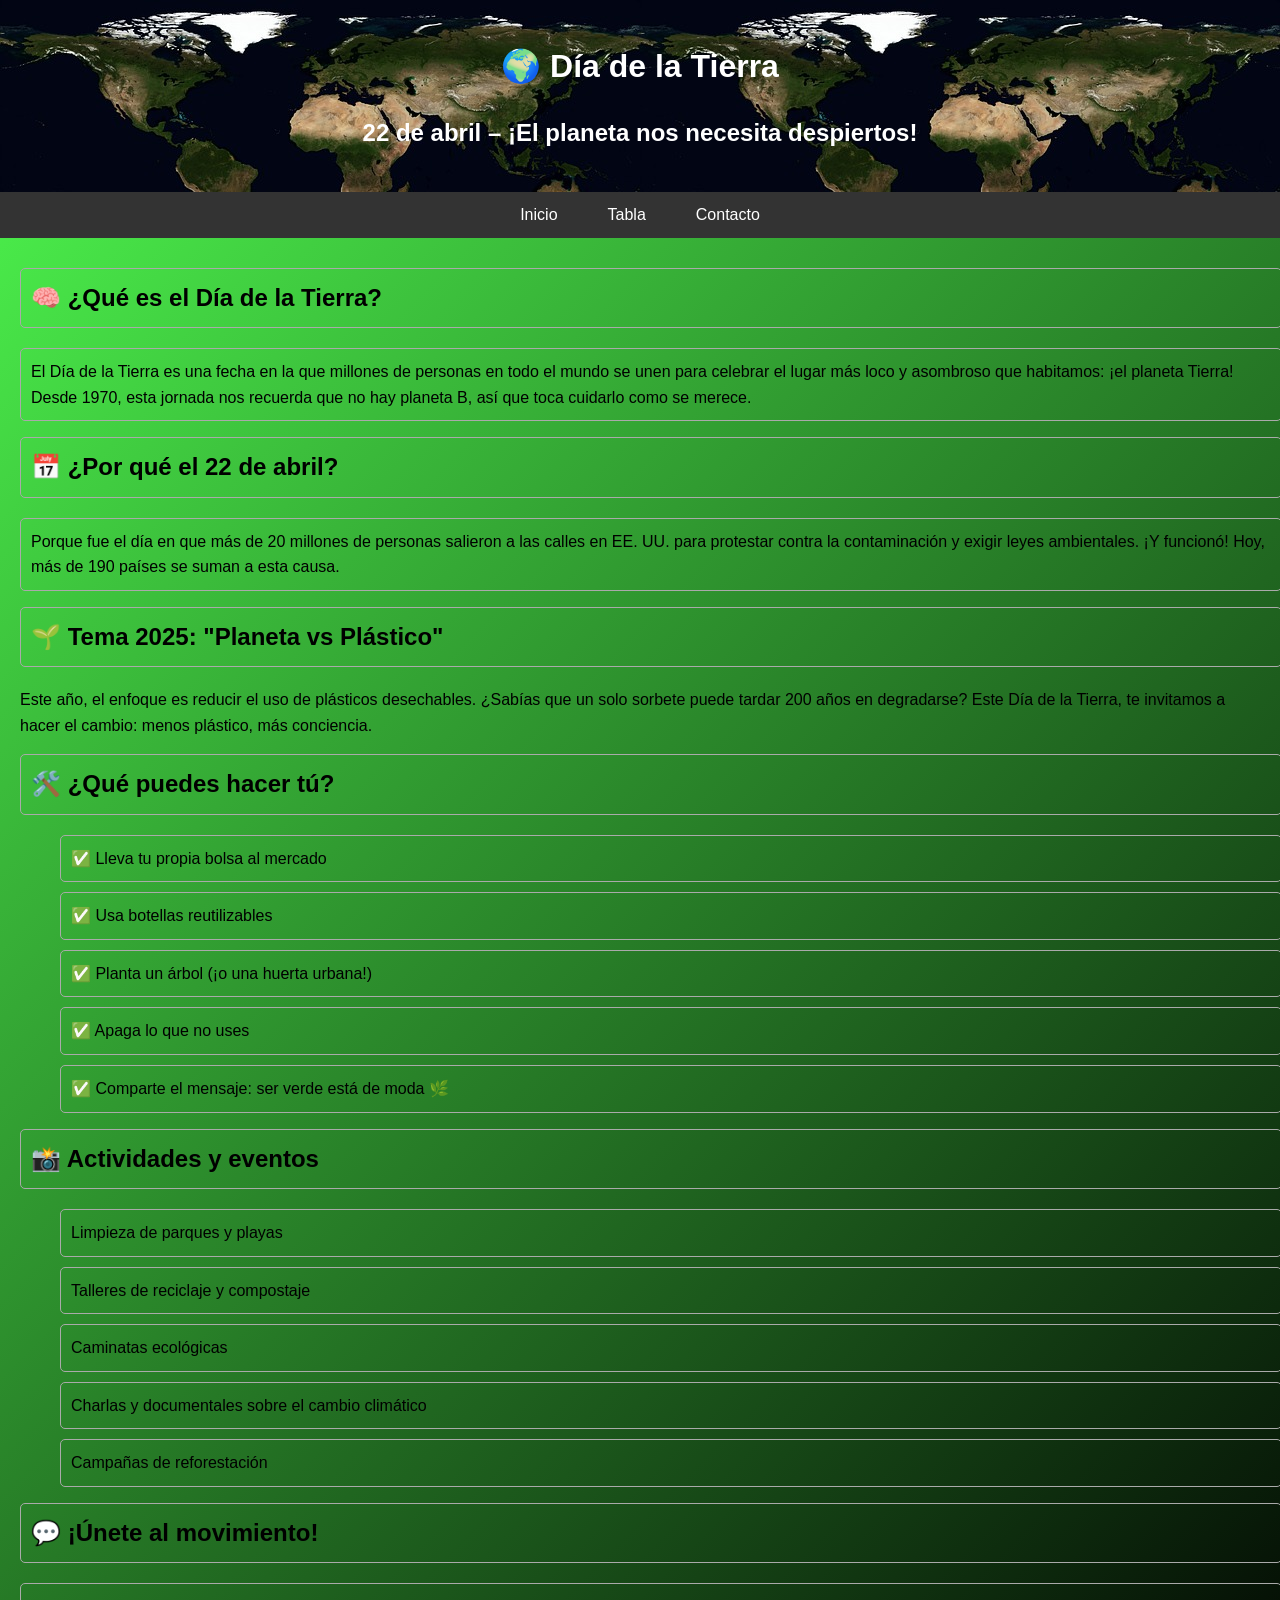
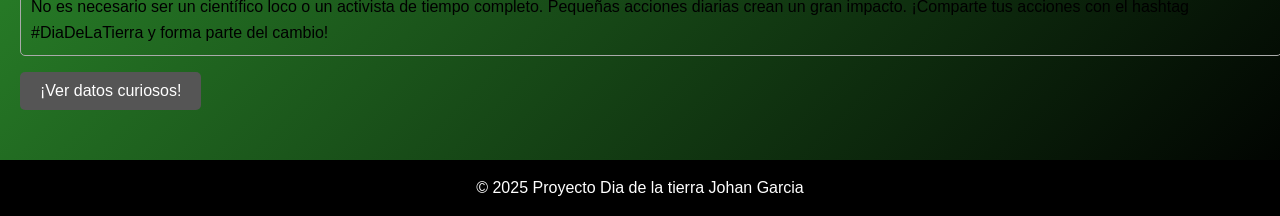
<file: index.html>
<!DOCTYPE html>
<html lang="es">
<head>
    <meta charset="UTF-8">
    <meta name="viewport" content="width=device-width, initial-scale=1.0">
    <title>Dia de la tierra</title>
    <link rel="stylesheet" href="./css/styles.css">
</head>
<body>
    <header>
        <!--Titulo-->
        <h1>🌍 Día de la Tierra </h1>
        <h2>22 de abril – ¡El planeta nos necesita despiertos!</h2>
    </header>
        <!--Tablas de conetenido-->
    <nav>
        <ul>
            <li><a href="index.html">Inicio</a></li>
            <li><a href="tabla.html">Tabla</a></li>
            <li><a href="contacto.html">Contacto</a></li>
        </ul>
    </nav>
    <main>
        <!--Subtitulo de la pagina-->
        <h2 id="text">🧠 ¿Qué es el Día de la Tierra?</h2>
        <p  id="text">
            El Día de la Tierra es una fecha en la que millones de personas en todo el mundo se unen
            para celebrar el lugar más loco y asombroso que habitamos: ¡el planeta Tierra! Desde 1970, esta jornada nos 
            recuerda que no hay planeta B, así que toca cuidarlo como se merece.
        </p>
        <!--Subtitulo sobre el por que se escogio el dia de la tierra-->
        <h2  id="text">📅 ¿Por qué el 22 de abril?</h2>
        <p id="text">
            Porque fue el día en que más de 20 millones de personas salieron a las calles en EE. UU. para protestar contra la contaminación y 
            exigir leyes ambientales. ¡Y funcionó! Hoy, más de 190 países se suman a esta causa.
        </p>
        <!--Texto del por que planeta vs plastico-->
        <h2 id="text">🌱 Tema 2025: "Planeta vs Plástico"</h2>
        <p>
            Este año, el enfoque es reducir el uso de plásticos desechables. ¿Sabías que un solo sorbete puede tardar 
            200 años en degradarse? Este Día de la Tierra, te invitamos a hacer el cambio: menos plástico, más conciencia.
        </p>
        <!--Que podemos hacer para poder mejorar la tierra?-->
        <h2 id="text">🛠️ ¿Qué puedes hacer tú?</h2>
        <ul>
            <li id="text">✅ Lleva tu propia bolsa al mercado</li>
            <li id="text">✅ Usa botellas reutilizables</li>
            <li id="text">✅ Planta un árbol (¡o una huerta urbana!)</li>
            <li id="text">✅ Apaga lo que no uses</li>
            <li id="text">✅ Comparte el mensaje: ser verde está de moda 🌿</li>
        </ul>
        <!--Actividades sobre el dia de la tierra-->
        <h2 id="text">📸 Actividades y eventos</h2>
        <ul>
            <li id="text">Limpieza de parques y playas</li>
            <li id="text">Talleres de reciclaje y compostaje</li>
            <li id="text">Caminatas ecológicas</li>
            <li id="text">Charlas y documentales sobre el cambio climático</li>
            <li id="text">Campañas de reforestación</li>
        </ul>
        <!--Un pequeño comentario del por que deberias de unirte-->
        <h2 id="text">💬 ¡Únete al movimiento!</h2>
        <p id="text">
            No es necesario ser un científico loco o un activista de tiempo completo. Pequeñas acciones diarias crean un gran impacto. 
            ¡Comparte tus acciones con el hashtag #DiaDeLaTierra y forma parte del cambio!
        </p>
        <!--Aqui va el btn con los datos curiosos-->
        <button id="btnMostrar">¡Ver datos curiosos!</button>
        <div id="datosCuriosos" class="oculto">
            <h2>🧠 Datos curiosos del planeta 🌍</h2>
                <ul>
                    <li>🌳 El Amazonas produce el 20% del oxígeno del planeta.</li>
                    <li>♻️ Reciclar una lata de aluminio ahorra energía para ver 3 horas de TV.</li>
                    <li>🐢 Cada año se vierten 8 millones de toneladas de plástico al mar.</li>
                    <li>🔥 Más del 60% de los incendios forestales son causados por humanos.</li>
                </ul>
        </div>
    <script src="./js/btn.js"></script>
    <script src="./js/alert.js"></script>
    </main>
    <footer>
        <p>© 2025 Proyecto Dia de la tierra Johan Garcia</p>
    </footer>
</body>
</html>
</file>
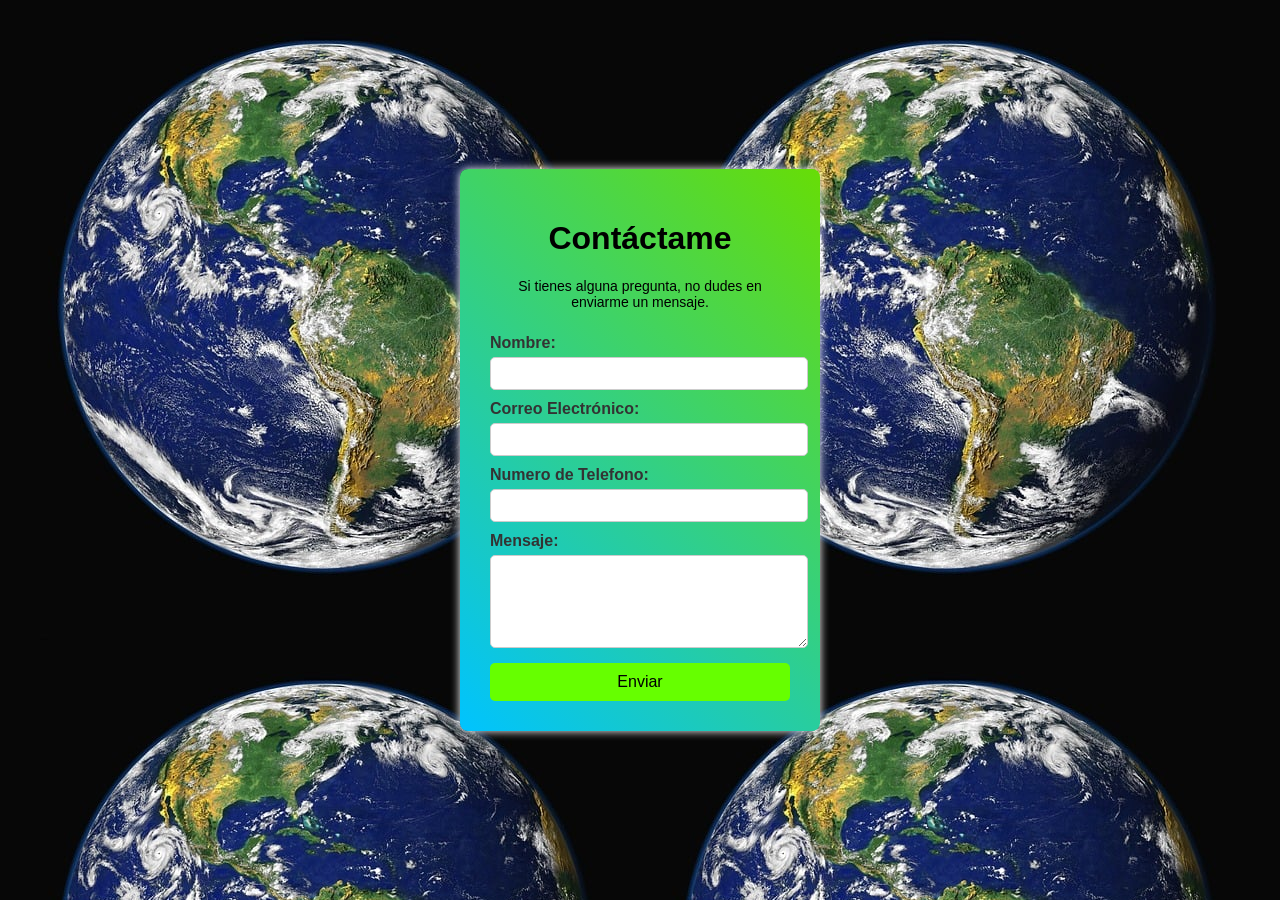
<file: contacto.html>
<!DOCTYPE html>
<html lang="en">
<head>
    <meta charset="UTF-8">
    <meta name="viewport" content="width=device-width, initial-scale=1.0">
    <title>Contactame</title>
    <link rel="stylesheet" href="./css/form.css">
</head>
<body>
    <div class="contact-container">
        <h1>Contáctame</h1>
        <p>Si tienes alguna pregunta, no dudes en enviarme un mensaje.</p>
        <form id="contactForm">
            <label for="name">Nombre:</label>
            <input type="text" id="name" name="name" required>
            <label for="email">Correo Electrónico:</label>
            <input type="email" id="email" name="email" required>
            <label for="email">Numero de Telefono:</label>
            <input type="tel" id="telefono" name="telefono" pattern="[0-9]{10}" required>
            <label for="message">Mensaje:</label>
            <textarea id="message" name="message" rows="5" required></textarea>
            <button type="submit">Enviar</button>
        </form>
    </div>
    <div class="modal" id="thankYouModal">
        <div class="modal-content">
            <h2>¡Gracias por comunicarte conmigo!</h2>
            <p>Responderé tu mensaje lo antes posible.</p>
            <button onclick="window.location.href='../Html/index.html'">Continuar</button>
        </div>
    </div>
    <script src="./js/form.js"></script>
</body>
</html>
</file>
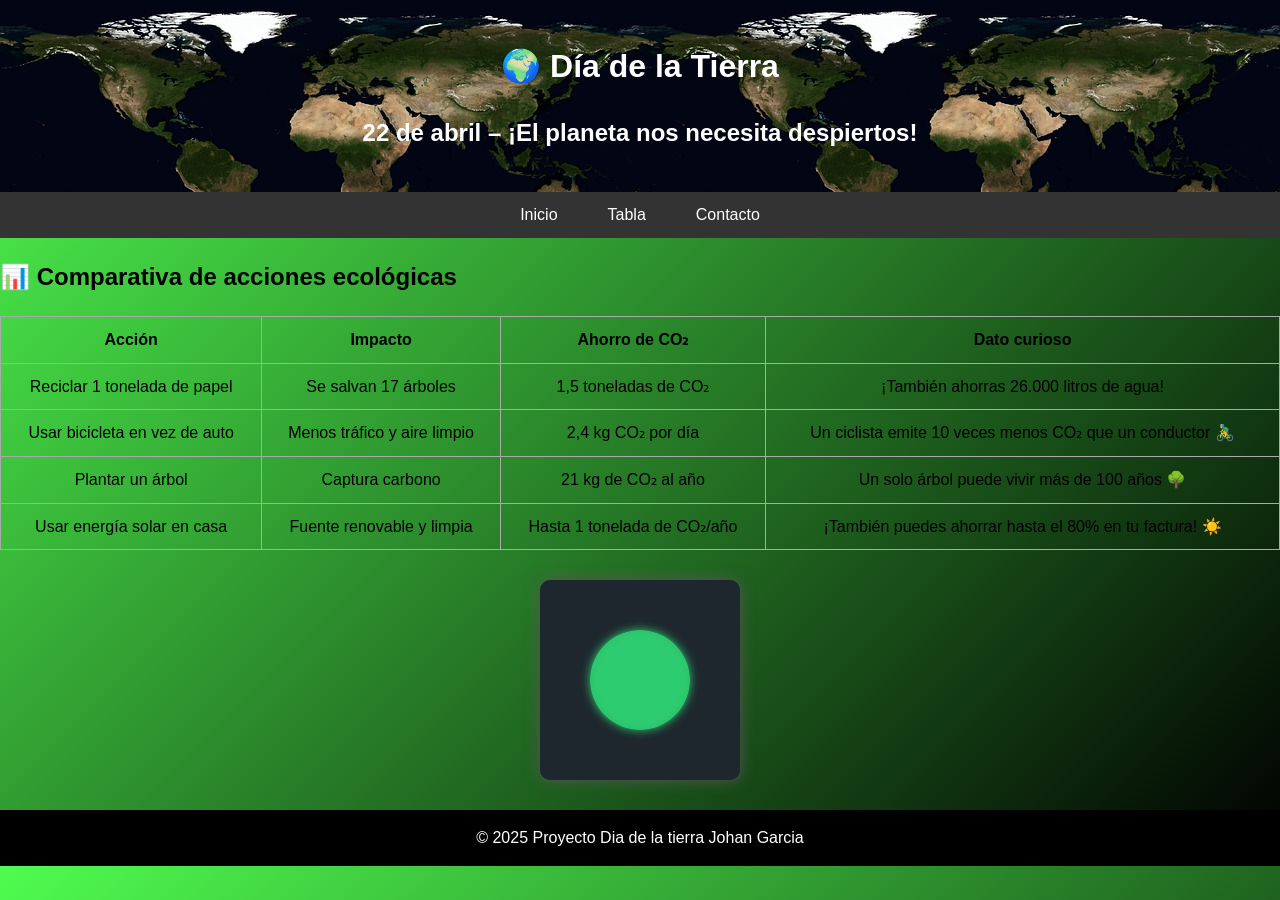
<file: tabla.html>
<!DOCTYPE html>
<html lang="es">
<head>
    <meta charset="UTF-8">
    <meta name="viewport" content="width=device-width, initial-scale=1.0">
    <title>Tabla | Proyecto Temático</title>
    <link rel="stylesheet" href="./css/styles.css">
</head>
<body>
    <header>
        <h1>🌍 Día de la Tierra </h1>
        <h2>22 de abril – ¡El planeta nos necesita despiertos!</h2>
    </header>
    <nav>
        <ul>
            <li><a href="index.html">Inicio</a></li>
            <li><a href="tabla.html">Tabla</a></li>
            <li><a href="contacto.html">Contacto</a></li>
        </ul>
    </nav>

    <h2>📊 Comparativa de acciones ecológicas</h2>
<table class="tabla-responsiva">
    <thead>
        <tr>
            <th>Acción</th>
            <th class="col-media">Impacto</th>
            <th>Ahorro de CO₂</th>
            <th class="col-media">Dato curioso</th>
        </tr>
    </thead>
    <tbody>
    <tr>
        <td>Reciclar 1 tonelada de papel</td>
        <td class="col-media">Se salvan 17 árboles</td>
        <td>1,5 toneladas de CO₂</td>
        <td class="col-media">¡También ahorras 26.000 litros de agua!</td>
    </tr>
    <tr>
        <td>Usar bicicleta en vez de auto</td>
        <td class="col-media">Menos tráfico y aire limpio</td>
        <td>2,4 kg CO₂ por día</td>
        <td class="col-media">Un ciclista emite 10 veces menos CO₂ que un conductor 🚴‍♂️</td>
    </tr>
    <tr>
        <td>Plantar un árbol</td>
        <td class="col-media">Captura carbono</td>
        <td>21 kg de CO₂ al año</td>
        <td class="col-media">Un solo árbol puede vivir más de 100 años 🌳</td>
    </tr>
    <tr>
        <td>Usar energía solar en casa</td>
        <td class="col-media">Fuente renovable y limpia</td>
        <td>Hasta 1 tonelada de CO₂/año</td>
        <td class="col-media">¡También puedes ahorrar hasta el 80% en tu factura! ☀️</td>
    </tr>
    </tbody>
</table>
<div class="cuadro-tierra">
    <div class="tierra"></div>
</div>
    <footer>
        <p>© 2025 Proyecto Dia de la tierra Johan Garcia</p>
    </footer>
</body>
</html>
</file>
<file: css/styles.css>
body {
    font-family: Arial, sans-serif;
    margin: 0;
    padding: 0;
    line-height: 1.6;
    background: linear-gradient(135deg, hsl(120, 97%, 65%), #000000);
}

header {
    background-color: #4697ac;
    color: white;
    padding: 20px 0;
    text-align: center;
    background-image: url(../img/fn.jpg);
}

nav {
    background-color: #333;
}

nav ul {
    list-style: none;
    margin: 0;
    padding: 0;
    display: flex;
    justify-content: center;
}

nav ul li {
    margin: 0 15px;
}

nav ul li a {
    color: white;
    text-decoration: none;
    display: block;
    padding: 10px;
}

nav ul li a:hover {
    background-color: #575757;
}

main {
    padding: 20px;
}

table {
    width: 100%;
    border-collapse: collapse;
    margin-top: 15px;
}

table, th, td {
    border: 1px solid #aaa;
}

th, td {
    padding: 10px;
    text-align: center;
}

footer {
    background-color: #000000;
    text-align: center;
    padding: 15px;
    margin-top: 30px;
}

footer p {
    color: white;
    margin: 0;
}
/*Estilo para el btn*/

#btnMostrar {
    background-color: #555555;
    color: white;
    padding: 10px 20px;
    border: none;
    border-radius: 5px;
    cursor: pointer;
    font-size: 16px;
}
#btnMostrar:hover {
    background-color: #69b669;
}

/* Oculta por defecto */
.oculto {
    display: none;
    background-image: url(../img/fn.jpg);
    color: black;
    padding: 20px;
    border-radius: 10px;
    margin-top: 20px;
    box-shadow: 0 0 10px #444;
}
  /* Para mostrar */
.visible {
    display: block;
}

#datosCuriosos {
    color: #ffffff; /* Azulito elegante */
    font-weight: bold;
}


#text {
    width: 100%;
    padding: 10px;
    margin-top: 10px;
    border: 1px solid #aaa;
    border-radius: 5px;
    display: flex;
    gap: 20px;
    align-items: center;
}
.cuadro-tierra {
    width: 200px;
    height: 200px;
    background-color: #1e272e;
    display: flex;
    align-items: center;
    justify-content: center;
    margin: 30px auto;
    border-radius: 10px;
    box-shadow: 0 0 15px #555;
    transition: background-color 0.3s ease;
}

.tierra {
    width: 100px;
    height: 100px;
    background: radial-gradient(circle, #2ecc71 60%, #27ae60 100%);
    border-radius: 50%;
    box-shadow: 0 0 10px #2ecc71;
    transition: background 0.3s ease;
}

  /* Cambia el color al pasar el mouse */
.cuadro-tierra:hover {
    background-color: #34495e;
}

.cuadro-tierra:hover .tierra {
    background: radial-gradient(circle, #3498db 60%, #2980b9 100%);
    box-shadow: 0 0 15px #3498db;
}
</file>
<file: css/form.css>
body {
    display: flex;
    justify-content: center;  /* Centra horizontalmente */
    align-items: center;      /* Centra verticalmente */
    height: 100vh;            /* Ocupa toda la altura de la pantalla */
    margin: 0;
    background-image: url("../img/text.jpg");
    background-attachment: fixed;
    font-family: "Poppins", sans-serif;
    color: #333;
}

.contact-container {
    background: linear-gradient(45deg, #00c3ff, #67dd06);
    padding: 30px;
    border-radius: 8px;
    box-shadow: 0 0 10px rgb(255, 255, 255);
    width: 300px;
    text-align: center;
}
h1 {
    color: #000000;
}
p {
    font-size: 14px;
    color: #000000;
}
form {
    display: flex;
    flex-direction: column;
}
label {
    text-align: left;
    font-weight: bold;
    margin-top: 10px;
}
input, textarea {
    width: 100%;
    padding: 8px;
    margin-top: 5px;
    border: 1px solid #ccc;
    border-radius: 5px;
}
button {
    margin-top: 15px;
    padding: 10px;
    border: none;
    background: hsl(96, 100%, 50%);
    color: rgb(0, 0, 0);
    border-radius: 5px;
    cursor: pointer;
    font-size: 16px;
}
button:hover {
    background: #b38900;
}
.modal {
    display: none;
    position: fixed;
    top: 0;
    left: 0;
    width: 100%;
    height: 100%;
    background: rgba(0, 0, 0, 0.5);
    justify-content: center;
    align-items: center;
}
.modal-content {
    background: white;
    padding: 20px;
    border-radius: 8px;
    text-align: center;
    box-shadow: 0 0 10px rgba(0, 0, 0, 0.1);
}
</file>
